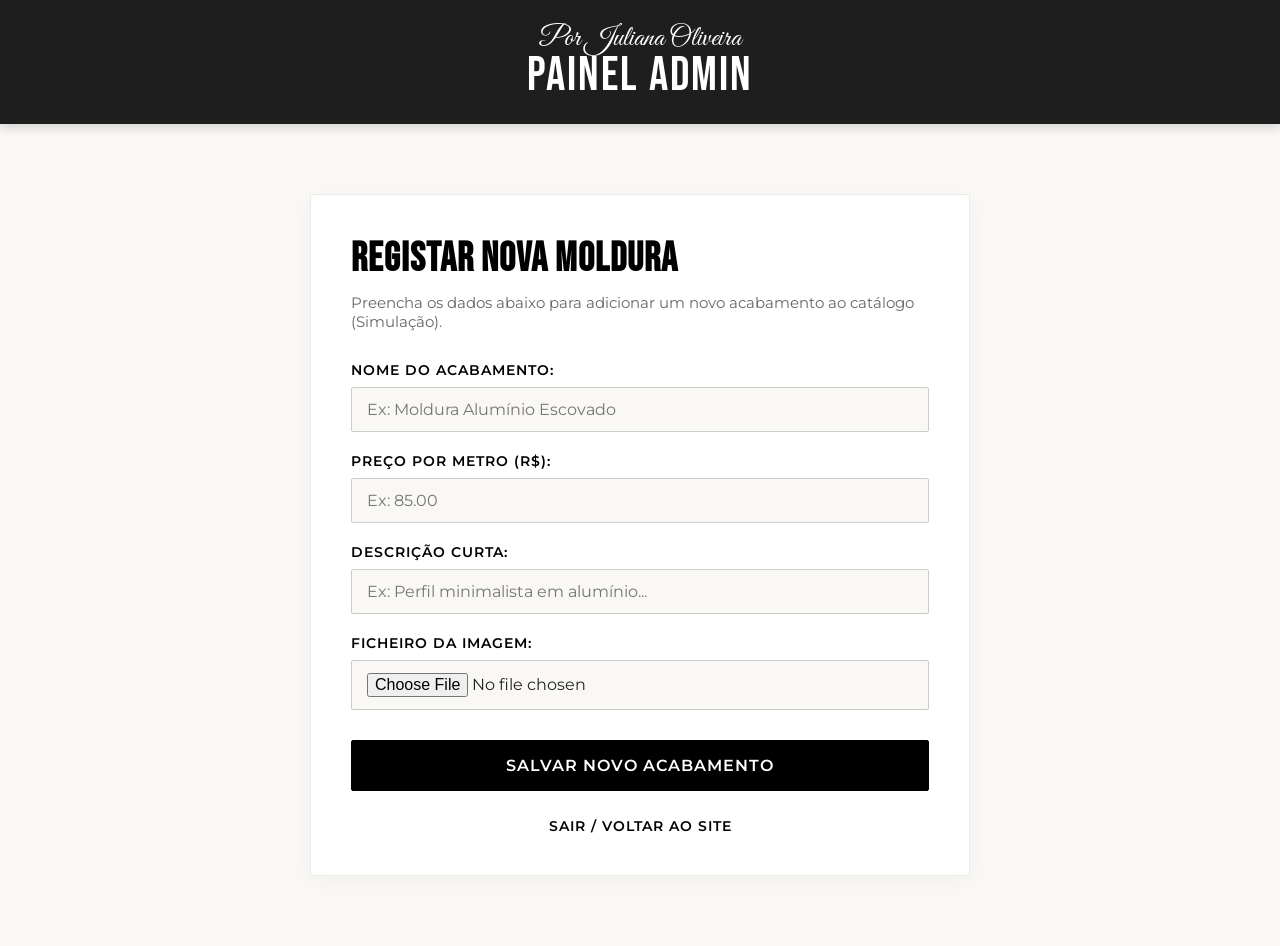
<file: admin.html>
<!DOCTYPE html>
<html lang="pt-BR">

<head>
    <meta charset="UTF-8">
    <meta name="viewport" content="width=device-width, initial-scale=1.0">
    <title>Painel Administrativo - Molduraria por Juliana</title>
    <link rel="stylesheet" href="styles.css">
</head>

<body>
    <nav class="navbar">
        <div class="nav-logo">
            <a href="index.html">
                <span class="logo-script">Por Juliana Oliveira</span>
                <span class="logo-main">PAINEL ADMIN</span>
            </a>
        </div>
    </nav>

    <div class="container admin-container">
        <div class="secao-simulador">
            <h2>Registar Nova Moldura</h2>
            <p class="subtitulo-simulador">Preencha os dados abaixo para adicionar um novo acabamento ao catálogo
                (Simulação).</p>

            <form onsubmit="event.preventDefault(); alert('Moldura registada com sucesso! (Modo de simulação)');">
                <div class="campo">
                    <label for="nomeMoldura">Nome do Acabamento:</label>
                    <input type="text" id="nomeMoldura" placeholder="Ex: Moldura Alumínio Escovado" required>
                </div>
                <div class="campo">
                    <label for="precoMetro">Preço por Metro (R$):</label>
                    <input type="number" id="precoMetro" placeholder="Ex: 85.00" step="0.01" required>
                </div>
                <div class="campo">
                    <label for="descricaoMoldura">Descrição Curta:</label>
                    <input type="text" id="descricaoMoldura" placeholder="Ex: Perfil minimalista em alumínio..."
                        required>
                </div>
                <div class="campo">
                    <label for="imagemMoldura">Ficheiro da Imagem:</label>
                    <input type="file" id="imagemMoldura" accept="image/*" required>
                </div>
                <button type="submit" class="btn-calcular">Salvar Novo Acabamento</button>
            </form>

            <div class="text-center mt-large">
                <a href="index.html" class="link-voltar-destaque">Sair / Voltar ao Site</a>
            </div>
        </div>
    </div>
</body>

</html>
</file>
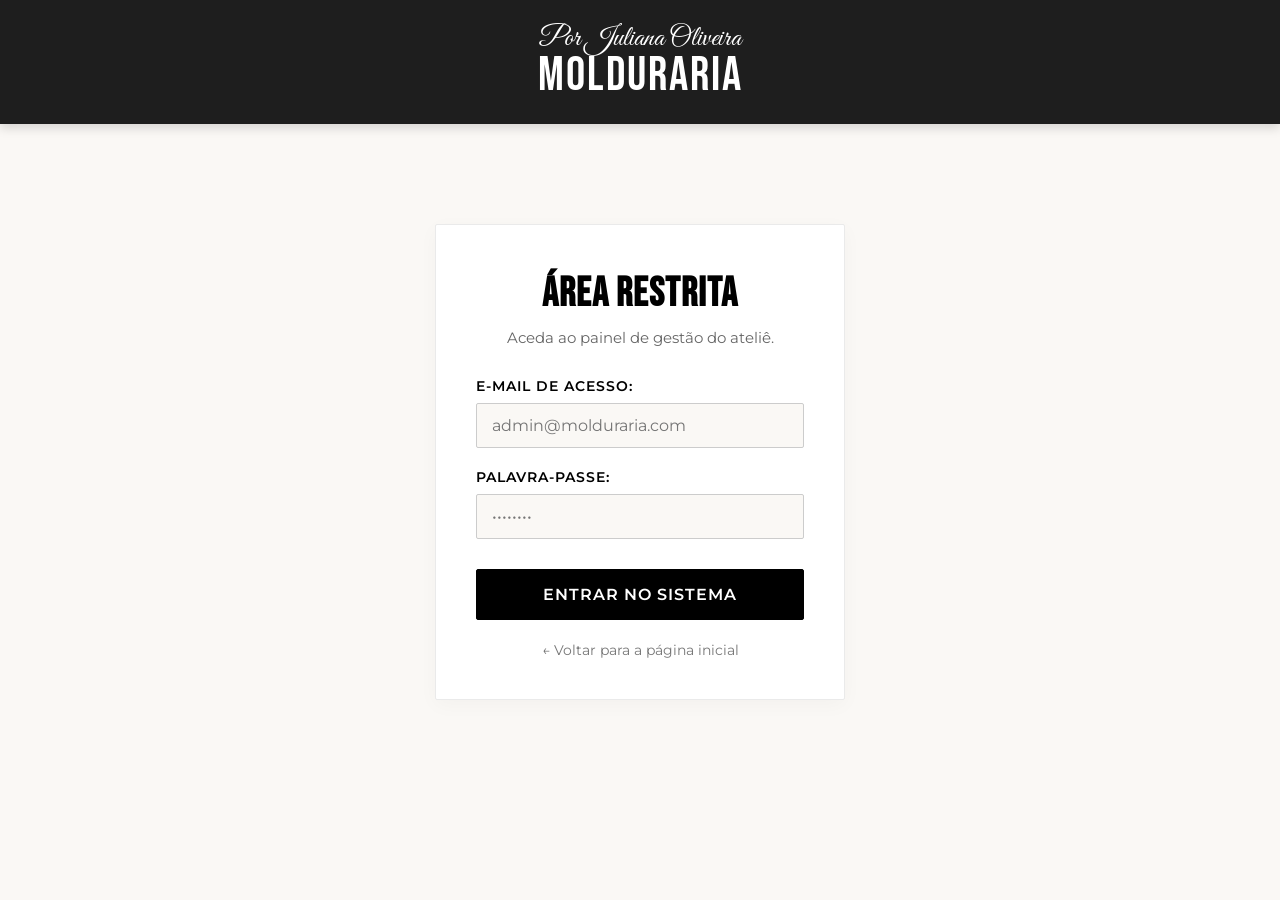
<file: login.html>
<!DOCTYPE html>
<html lang="pt-BR">

<head>
    <meta charset="UTF-8">
    <meta name="viewport" content="width=device-width, initial-scale=1.0">
    <title>Login - Molduraria por Juliana</title>
    <link rel="stylesheet" href="styles.css">
</head>

<body>
    <nav class="navbar">
        <div class="nav-logo">
            <a href="index.html">
                <span class="logo-script">Por Juliana Oliveira</span>
                <span class="logo-main">MOLDURARIA</span>
            </a>
        </div>
    </nav>

    <div class="container login-container">
        <div class="secao-simulador">
            <h2 class="text-center mt-small">Área Restrita</h2>
            <p class="subtitulo-simulador text-center">Aceda ao painel de gestão do ateliê.</p>

            <form onsubmit="event.preventDefault(); window.location.href='admin.html';">
                <div class="campo">
                    <label for="email">E-mail de Acesso:</label>
                    <input type="email" id="email" placeholder="admin@molduraria.com" required>
                </div>
                <div class="campo">
                    <label for="senha">Palavra-passe:</label>
                    <input type="password" id="senha" placeholder="••••••••" required>
                </div>
                <button type="submit" class="btn-calcular">Entrar no Sistema</button>
            </form>

            <div class="text-center mt-medium">
                <a href="index.html" class="link-voltar-simples">← Voltar para a página inicial</a>
            </div>
        </div>
    </div>
</body>

</html>
</file>
<file: styles.css>
/* --- Importação de Fontes --- */
@import url('https://fonts.googleapis.com/css2?family=Bebas+Neue&family=Great+Vibes&family=Montserrat:wght@300;400;600&family=Playfair+Display:ital,wght@0,400;0,600;1,400&display=swap');

/* --- Estilos Gerais --- */
html {
    scroll-behavior: smooth;
}

* {
    margin: 0;
    padding: 0;
    box-sizing: border-box;
    font-family: 'Montserrat', sans-serif;
}

body {
    background-color: #faf8f5;
    color: #222;
}

.container {
    max-width: 1000px;
    margin: 40px auto;
    padding: 20px;
}

/* --- Navbar e Logotipo --- */
.navbar {
    background-color: rgba(0, 0, 0, 0.88);
    padding: 20px 30px;
    display: flex;
    justify-content: center;
    align-items: center;
    box-shadow: 0 4px 10px rgba(0, 0, 0, 0.15);
}

.nav-logo a {
    display: flex;
    flex-direction: column;
    align-items: center;
    text-decoration: none;
    color: #ffffff;
}

.logo-script {
    font-family: 'Great Vibes', cursive;
    font-size: 1.8em;
    font-weight: 400;
    margin-bottom: -10px;
    color: #ffffff;
}

.logo-main {
    font-family: 'Bebas Neue', sans-serif;
    font-size: 3em;
    letter-spacing: 2px;
    color: #ffffff;
}

/* --- Vitrine Full Width (De ponta a ponta) --- */
.secao-vitrine {
    width: 100%;
    margin-bottom: 50px;
    padding: 20px 0;
}

.titulo-vitrine {
    max-width: 1000px;
    margin: 0 auto 30px auto;
    padding: 0 20px;
    font-family: 'Bebas Neue', sans-serif;
    font-size: 2.5em;
    letter-spacing: 1px;
    color: #000;
    text-align: center;
}

.vitrine-grid {
    display: flex;
    overflow-x: auto;
    gap: 30px;
    padding: 10px 5vw 30px 5vw;
    scroll-snap-type: none;
    -webkit-overflow-scrolling: touch;
}

.card-produto {
    flex: 0 0 320px;
    scroll-snap-align: start;
    background: #fff;
    padding: 20px;
    border-radius: 2px;
    border: none;
    box-shadow: none;
    border-bottom: 2px solid transparent;
    transition: border-color 0.3s ease;
    cursor: pointer;
}

.card-produto:hover {
    transform: none;
    border-bottom: 2px solid #000;
}

.card-produto img {
    width: 100%;
    height: 250px;
    object-fit: cover;
    border-radius: 2px;
    margin-bottom: 15px;
}

.card-produto h3 {
    font-size: 1.2em;
    font-weight: 600;
    margin-bottom: 8px;
    color: #000;
}

.descricao-produto {
    color: #777;
    font-size: 0.9em;
    margin-bottom: 15px;
    line-height: 1.5;
}

.preco-tag {
    font-weight: 600;
    color: #000;
    display: block;
    margin-top: 5px;
    font-size: 1.1em;
}

/* Personalização da barra de rolagem da vitrine */
.vitrine-grid::-webkit-scrollbar {
    height: 6px;
}

.vitrine-grid::-webkit-scrollbar-track {
    background: #eaeaea;
    border-radius: 10px;
}

.vitrine-grid::-webkit-scrollbar-thumb {
    background: #000;
    border-radius: 10px;
}

/* --- Simulador --- */
.secao-simulador {
    background: #ffffff;
    padding: 40px;
    border-radius: 2px;
    border: 1px solid #eaeaea;
    box-shadow: 0 5px 20px rgba(0, 0, 0, 0.03);
}

.secao-simulador h2 {
    font-family: 'Bebas Neue', sans-serif;
    font-size: 2.5em;
    letter-spacing: 1px;
    color: #000;
    margin-bottom: 10px;
}

.subtitulo-simulador {
    margin-bottom: 30px;
    color: #666;
    font-size: 0.95em;
}

.campo {
    margin-bottom: 20px;
}

.campo label {
    display: block;
    font-weight: 600;
    margin-bottom: 8px;
    color: #000;
    font-size: 0.9em;
    text-transform: uppercase;
    letter-spacing: 1px;
}

.campo input,
.campo select {
    width: 100%;
    padding: 12px 15px;
    border: 1px solid #ccc;
    border-radius: 2px;
    font-size: 1em;
    font-family: 'Montserrat', sans-serif;
    background-color: #faf8f5;
    transition: border-color 0.3s;
}

.campo input:focus,
.campo select:focus {
    outline: none;
    border-color: #000;
}

/* --- Botões --- */
.btn-calcular {
    background: #000;
    color: white;
    border: 1px solid #000;
    padding: 15px 25px;
    font-size: 1em;
    border-radius: 2px;
    cursor: pointer;
    font-weight: 600;
    margin-top: 10px;
    text-transform: uppercase;
    letter-spacing: 1px;
    transition: all 0.3s ease;
    width: 100%;
}

.btn-calcular:hover {
    background: #fff;
    color: #000;
}

/* --- Resultado e WhatsApp --- */
.box-resultado {
    display: none;
    margin-top: 30px;
    background: #fff;
    padding: 25px;
    border: 1px solid #eaeaea;
    text-align: center;
}

.box-resultado h3 {
    margin: 0 0 10px 0;
    color: #000;
    font-size: 1.1em;
    text-transform: uppercase;
    letter-spacing: 1px;
}

#textoValor {
    font-size: 2.2em;
    font-weight: 300;
    margin: 0 0 20px 0;
    color: #000;
}

.btn-whatsapp {
    background: #25D366;
    color: white;
    border: none;
    padding: 15px 25px;
    border-radius: 2px;
    cursor: pointer;
    font-weight: 600;
    font-size: 1em;
    text-transform: uppercase;
    letter-spacing: 1px;
    transition: background 0.3s;
    width: 100%;
}

.btn-whatsapp:hover {
    background: #128C7E;
}

/* --- Hero Section (Banner com Imagem de Fundo) --- */
.hero-section {
    background-image: linear-gradient(rgba(0, 0, 0, 0.3), rgba(0, 0, 0, 0.5)), url('img/fundo-molduraria.jpg');
    background-size: cover;
    background-position: center;
    background-attachment: fixed;
    height: 80vh;
    min-height: 500px;
    display: flex;
    align-items: center;
    justify-content: flex-start;
    padding: 0 10%;
    border-bottom: none;
}

.hero-content {
    max-width: 650px;
    text-align: left;
}

.hero-content h1 {
    font-family: 'Playfair Display', serif;
    font-size: 4.5em;
    font-weight: 600;
    line-height: 1.1;
    color: #ffffff;
    margin-bottom: 20px;
}

.hero-content p {
    font-family: 'Montserrat', sans-serif;
    font-size: 1.2em;
    color: #f4f1eb;
    font-weight: 300;
    line-height: 1.6;
    margin-bottom: 40px;
}

/* --- Botão do Hero --- */
.btn-hero {
    display: inline-block;
    background-color: #ffffff;
    color: #000000;
    padding: 18px 40px;
    font-size: 1em;
    font-weight: 600;
    font-family: 'Montserrat', sans-serif;
    text-transform: uppercase;
    letter-spacing: 1px;
    text-decoration: none;
    border-radius: 2px;
    border: 1px solid transparent;
    transition: background-color 0.3s ease, color 0.3s ease, border-color 0.3s ease;
}

.btn-hero:hover {
    background-color: #000000;
    color: #ffffff;
    border-color: #ffffff;
}

/* --- Diferenciais (Qualidade da Moldura) --- */
.secao-diferenciais {
    display: grid;
    grid-template-columns: repeat(auto-fit, minmax(250px, 1fr));
    gap: 40px;
    margin-bottom: 70px;
    padding-bottom: 50px;
    border-bottom: 1px solid #eaeaea;
    text-align: center;
}

.diferencial h3 {
    font-size: 1.1em;
    font-weight: 600;
    color: #000;
    margin-bottom: 15px;
    text-transform: uppercase;
    letter-spacing: 1px;
}

.diferencial p {
    font-size: 0.95em;
    color: #777;
    line-height: 1.6;
}

.secao-vitrine h2 {
    font-size: 2.2em;
    text-transform: uppercase;
}

/* --- Rodapé (Footer) --- */
.rodape {
    background-color: rgba(0, 0, 0, 0.88);
    color: #ffffff;
    padding: 50px 20px 20px 20px;
    margin-top: 50px;
}

.rodape-container {
    display: flex;
    flex-wrap: wrap;
    justify-content: space-around;
    align-items: center;
    max-width: 1000px;
    margin: 0 auto;
    gap: 30px;
    padding-bottom: 40px;
    border-bottom: 1px solid #222;
}

.rodape-marca {
    display: flex;
    flex-direction: column;
    align-items: center;
}

.rodape-info {
    text-align: center;
}

.rodape-info p {
    font-family: 'Montserrat', sans-serif;
    font-size: 0.9em;
    font-weight: 300;
    line-height: 1.6;
    color: #b3b3b3;
}

.rodape-links {
    display: flex;
    flex-direction: column;
    gap: 12px;
    text-align: center;
}

.link-social {
    color: #ffffff;
    text-decoration: none;
    font-family: 'Montserrat', sans-serif;
    font-size: 0.9em;
    text-transform: uppercase;
    letter-spacing: 1px;
    transition: color 0.3s ease;
}

.link-social:hover {
    color: #777777;
}

.rodape-direitos {
    margin-top: 25px;
    text-align: center;
}

.rodape-direitos p {
    font-family: 'Montserrat', sans-serif;
    font-size: 0.75em;
    color: #555555;
}

/* --- Modal de Visualização Ampliada --- */
.modal-overlay {
    display: none;
    position: fixed;
    top: 0;
    left: 0;
    width: 100%;
    height: 100%;
    background-color: rgba(0, 0, 0, 0.75);
    z-index: 1000;
    justify-content: center;
    align-items: center;
    padding: 20px;
}

.modal-conteudo {
    background-color: #ffffff;
    max-width: 780px;
    width: 100%;
    padding: 40px;
    border-radius: 2px;
    position: relative;
    box-shadow: 0 15px 40px rgba(0, 0, 0, 0.3);
    animation: surgimentoSuave 0.25s ease;
}

@keyframes surgimentoSuave {
    from {
        opacity: 0;
        transform: translateY(15px);
    }

    to {
        opacity: 1;
        transform: translateY(0);
    }
}

.btn-fechar-modal {
    position: absolute;
    top: 15px;
    right: 20px;
    background: none;
    border: none;
    font-size: 2em;
    color: #777;
    cursor: pointer;
    line-height: 1;
    transition: color 0.2s;
}

.btn-fechar-modal:hover {
    color: #000;
}

.modal-corpo {
    display: flex;
    gap: 35px;
    align-items: center;
}

.modal-corpo img {
    width: 50%;
    height: 320px;
    object-fit: cover;
    border-radius: 2px;
    border: 1px solid #eee;
}

.modal-info {
    width: 50%;
    display: flex;
    flex-direction: column;
}

.modal-info h3 {
    font-family: 'Playfair Display', serif;
    font-size: 1.8em;
    color: #000;
    margin-bottom: 12px;
}

.modal-info p {
    color: #666;
    font-size: 0.95em;
    line-height: 1.6;
    margin-bottom: 20px;
}

.modal-preco {
    font-size: 1.3em;
    font-weight: 600;
    color: #000;
    margin-bottom: 25px;
    display: block;
}

.logo-rodape-script {
    font-size: 1.5em;
    margin-bottom: -5px;
}

.logo-rodape-main {
    font-size: 2em;
}

.rodape-direitos-wrapper {
    display: flex;
    justify-content: space-between;
    align-items: center;
    max-width: 1000px;
    margin: 25px auto 0 auto;
    padding: 0 20px;
}

.link-admin-restrito {
    color: #444;
    text-decoration: none;
    font-size: 0.75em;
    font-family: 'Montserrat', sans-serif;
    transition: color 0.3s;
}

.link-admin-restrito:hover {
    color: #fff;
}

/* Utilitários para telas de Login e Admin */
.text-center {
    text-align: center;
}

.mt-small {
    margin-top: 5px;
}

.mt-medium {
    margin-top: 20px;
}

.mt-large {
    margin-top: 25px;
}

.login-container {
    max-width: 450px;
    margin: 80px auto;
}

.admin-container {
    max-width: 700px;
    margin: 50px auto;
}

.link-voltar-simples {
    color: #777;
    text-decoration: none;
    font-size: 0.9em;
    font-family: 'Montserrat', sans-serif;
}

.link-voltar-destaque {
    color: #000;
    text-decoration: none;
    font-weight: 600;
    font-size: 0.9em;
    text-transform: uppercase;
    letter-spacing: 1px;
}

/* --- Responsividade (Media Queries) --- */
@media (max-width: 768px) {
    .hero-content h1 {
        font-size: 3em;
    }

    .hero-section {
        height: 60vh;
        justify-content: center;
        text-align: center;
        padding: 0 5%;
    }

    .hero-content {
        text-align: center;
    }

    .rodape-container {
        flex-direction: column;
        text-align: center;
        gap: 40px;
    }

    .modal-conteudo {
        padding: 25px;
    }

    .modal-corpo {
        flex-direction: column;
        gap: 20px;
    }

    .modal-corpo img,
    .modal-info {
        width: 100%;
    }

    .modal-corpo img {
        height: 220px;
    }
}
</file>
